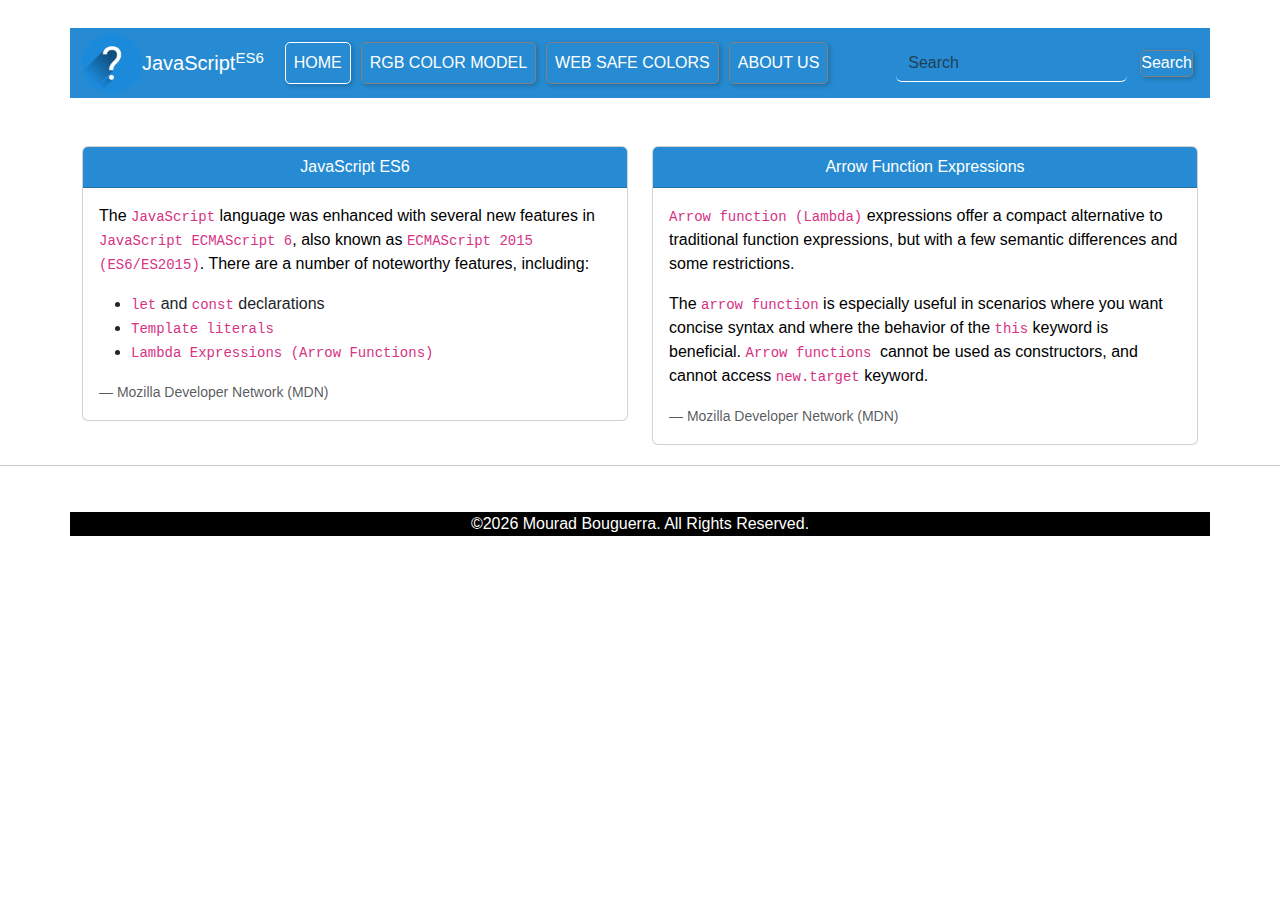
<file: index.html>
<!DOCTYPE html>
<html lang="en">

<head>
    <meta charset="UTF-8">
    <meta name="viewport" content="width=device-width, initial-scale=1.0">
    <title>Home Page</title>
</head>

<body>

    <!-- Main Content -->
    <div class="container">
        <div class="row">
            <div class="col-12 col-md-6 order-1">
                <div class="card d-flex flex-column">
                    <div class="card-header text-center">
                        JavaScript ES6
                    </div>
                    <div class="card-body flex-grow-1">
                        <p class="card-text">The <code>JavaScript</code> language was enhanced with several new features
                            in
                            <code>JavaScript ECMAScript 6</code>, also known as
                            <code>ECMAScript 2015 (ES6/ES2015)</code>. There are a number of noteworthy
                            features, including:
                        </p>
                        <ul>
                            <li><code>let</code> and <code>const</code> declarations</li>
                            <li><code>Template literals</code></li>
                            <li><code>Lambda Expressions (Arrow Functions)</code></li>
                        </ul>
                        <p class="card-text"><small class="text-muted">— Mozilla Developer Network (MDN)</small></p>
                    </div>
                </div>
            </div>
            <div class="col-12 col-md-6 order-2">
                <div class="card d-flex flex-column">
                    <div class="card-header text-center">
                        Arrow Function Expressions
                    </div>
                    <div class="card-body flex-grow-1">
                        <p class="card-text"><code>Arrow function (Lambda)</code> expressions offer a compact
                            alternative to traditional
                            function expressions, but with a few semantic differences and some restrictions.</p>
                        <p class="card-text">The <code>arrow function</code> is especially useful in scenarios where you
                            want concise
                            syntax and where the behavior of the <code>this</code> keyword is beneficial. <code>
                                Arrow
                                functions
                            </code> cannot be used as constructors, and cannot access <code>new.target</code> keyword.
                        </p>
                        <p class="card-text"><small class="text-muted">— Mozilla Developer Network (MDN)</small></p>
                    </div>
                </div>
            </div>
        </div>
    </div>
    <hr>

    <!--Javascript -->
    <script src="https://cdn.jsdelivr.net/npm/bootstrap@5.1.3/dist/js/bootstrap.bundle.min.js"></script>
    <script src="js/shared.js"></script>

</body>

</html>
</file>
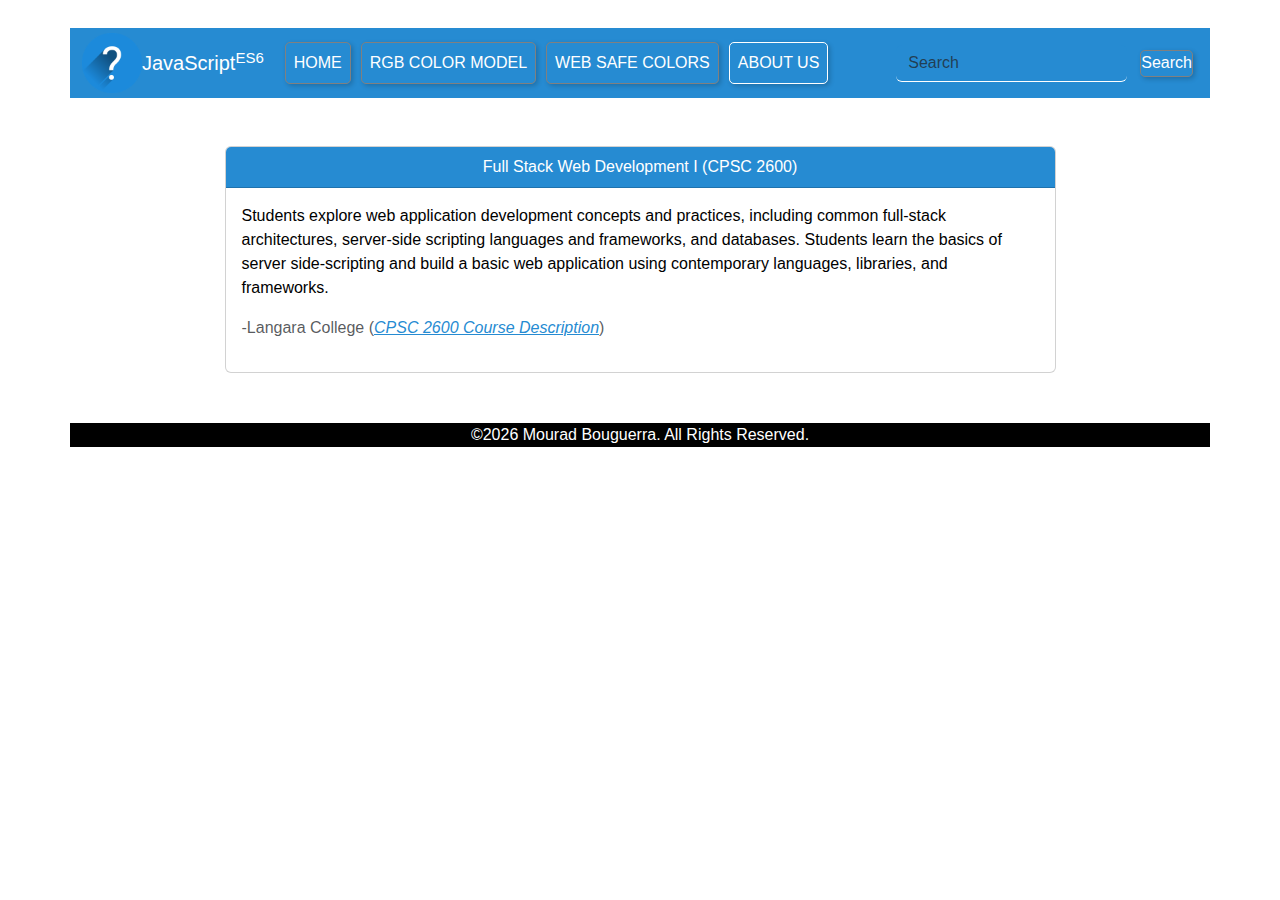
<file: about.html>
<!DOCTYPE html>
<html lang="en">

<head>
    <meta charset="UTF-8">
    <meta name="viewport" content="width=device-width, initial-scale=1.0">
    <title>About</title>
</head>

<body>

    <!-- Main Content -->
    <div class="container">
        <div class="row">
            <div class="col-12 col-md-11 col-lg-9 mx-auto">
                <div class="card">
                    <div class="card-header text-center">
                        Full Stack Web Development I (CPSC 2600)
                    </div>
                    <div class="card-body">
                        <p>Students explore web application development concepts and practices, including common
                            full-stack architectures, server-side scripting languages and frameworks, and databases.
                            Students learn the basics of server side-scripting and build a basic web application using
                            contemporary languages, libraries, and frameworks.</p>
                        <p class="text-muted">-Langara College (<a id="webSafeLink" href="https://langara.ca/programs-and-courses/courses/CPSC/2600.html">CPSC 2600 Course Description</a>)</p>
                    </div>
                </div>
            </div>
        </div>
    </div>
    <!--Javascript -->
    <script src="https://cdn.jsdelivr.net/npm/bootstrap@5.1.3/dist/js/bootstrap.bundle.min.js"></script>
    <script src="js/shared.js"></script>

</body>

</html>
</file>
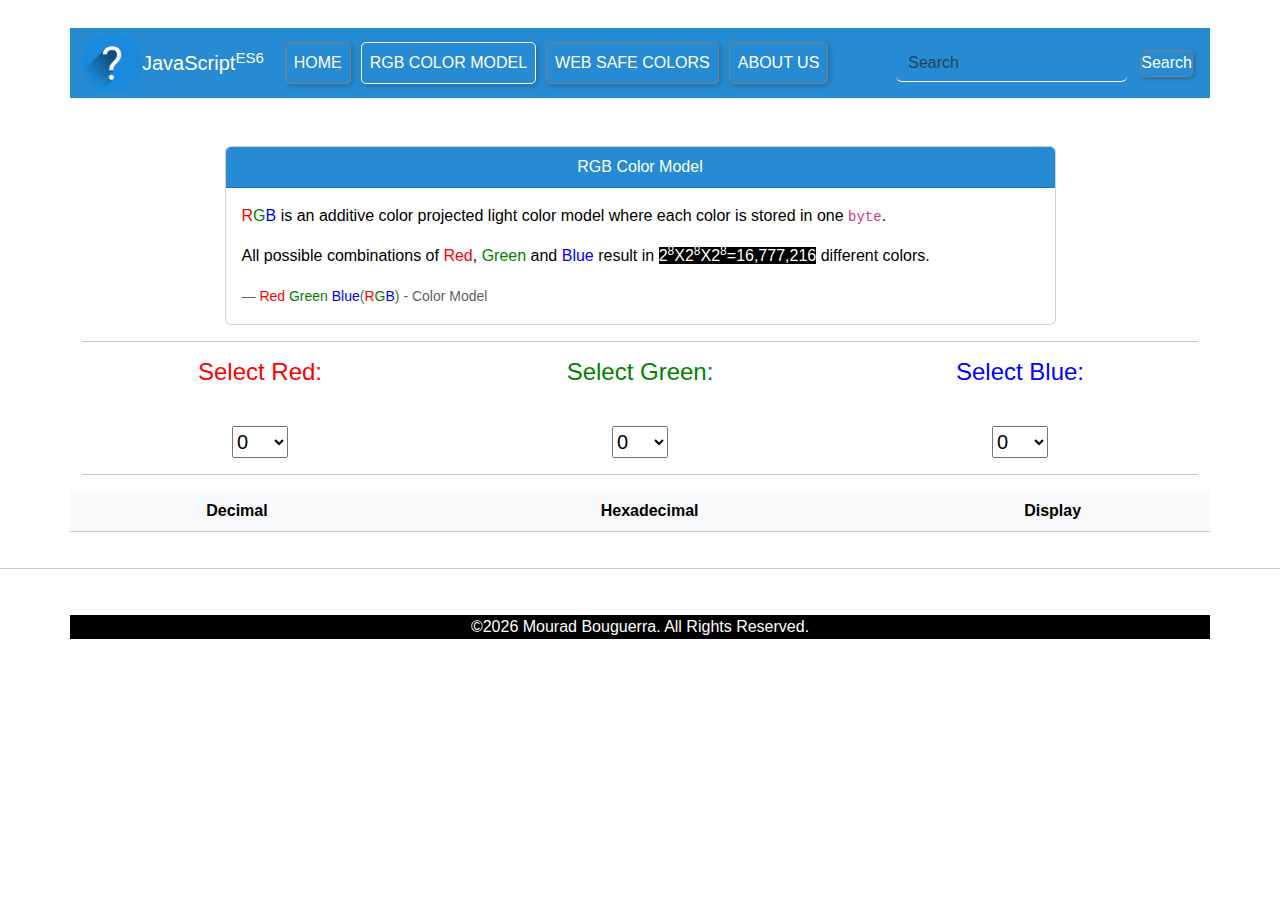
<file: rgb.html>
<!DOCTYPE html>
<html lang="en">

<head>
    <meta charset="UTF-8">
    <meta name="viewport" content="width=device-width, initial-scale=1.0">
    <title>RGB</title>
</head>

<body>

    <!-- Main Content -->
    <div class="container">
        <div class="row">
            <div class="col-12 col-md-11 col-lg-9 mx-auto">
                <div class="card">
                    <div class="card-header text-center">
                        RGB Color Model
                    </div>
                    <div class="card-body">
                        <p><span style="color: red;">R</span><span style="color: green;">G</span><span style="color: blue;">B</span> is an additive color projected light color model where each color is stored in one <code>byte</code>.
                        </p>
                        <p>All possible combinations of <span style="color: red;">Red</span>, <span style="color: green;">Green</span> and <span style="color: blue;">Blue</span> result in <span id="math">2<sup>8</sup>X2<sup>8</sup>X2<sup>8</sup>=16,777,216</span> different colors.</p>
                        <p class="card-text"><small class="text-muted">— <span style="color: red;">Red</span> <span style="color: green;">Green</span> <span style="color: blue;">Blue</span>(<span style="color: red;">R</span><span style="color: green;">G</span><span style="color: blue;">B</span>) - Color Model</small></p>
                    </div>
                </div>
            </div>
        </div>
        <hr>
        <div class="row mb-3">
            <div class="col d-flex flex-column justify-content-between align-items-center" style="height: 100px;">
                <label for="red" class="h4" style="color: red;">Select Red:</label>
                <select name="red" style="font-size: 1.25rem; height: 2rem;">

                </select>
            </div>
            <div class="col d-flex flex-column justify-content-between align-items-center" style="height: 100px;">
                <label for="green" class="h4" style="color: green;">Select Green:</label>
                <select name="green" style="font-size: 1.25rem; height: 2rem;">

                </select>
            </div>
            <div class="col d-flex flex-column justify-content-between align-items-center" style="height: 100px;">
                <label for="blue" class="h4" style="color: blue;">Select Blue:</label>
                <select name="blue" style="font-size: 1.25rem; height: 2rem;">

                </select>
            </div>
        </div>
        <hr>
        <div class="row mb-3">
            <table class="table table-light text-center" id="output">
                <thead class="text-black">
                    <tr>
                        <th>Decimal</th>
                        <th>Hexadecimal</th>
                        <th>Display</th>
                    </tr>
                </thead>
            </table>
        </div>
    </div>
    <hr>

    <!--Javascript -->
    <script src="https://cdn.jsdelivr.net/npm/bootstrap@5.1.3/dist/js/bootstrap.bundle.min.js"></script>
    <script src="js/shared.js"></script>
    <script src="js/rgb.js"></script>
    
    

</body>

</html>
</file>
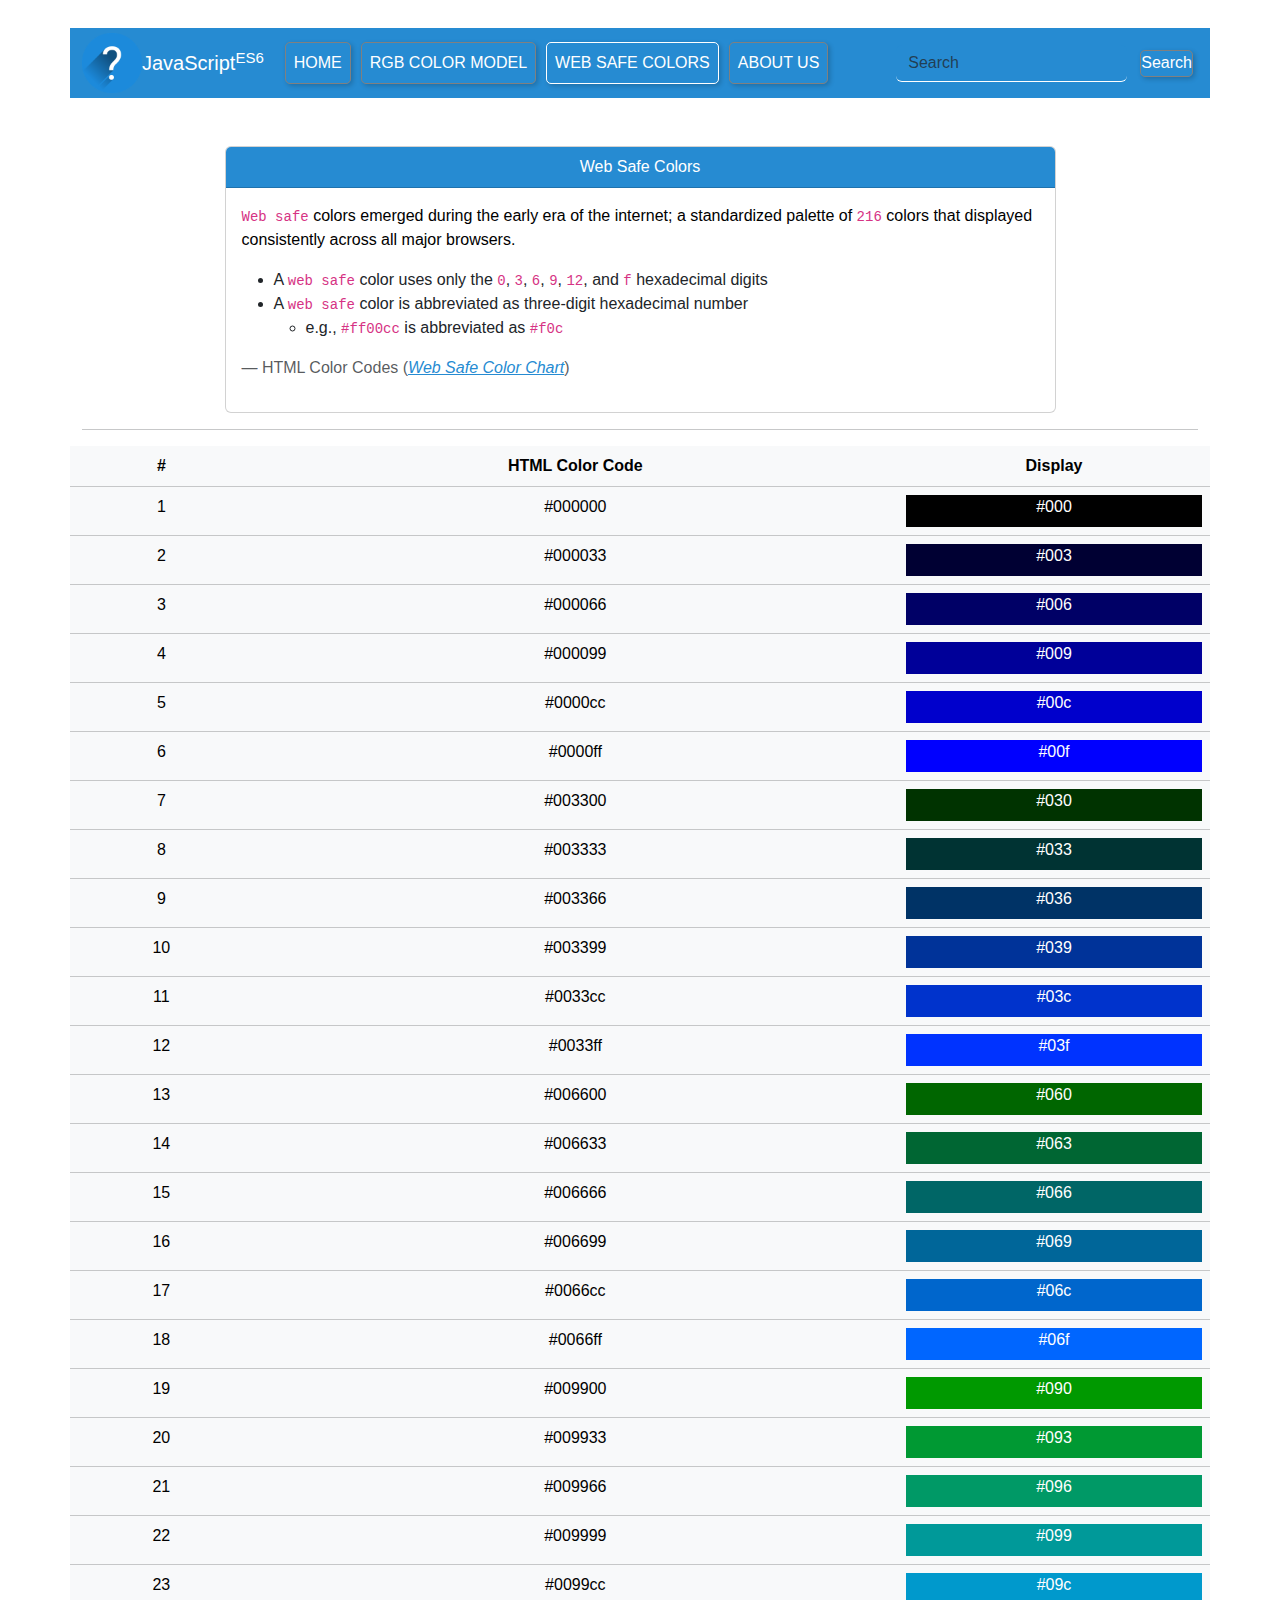
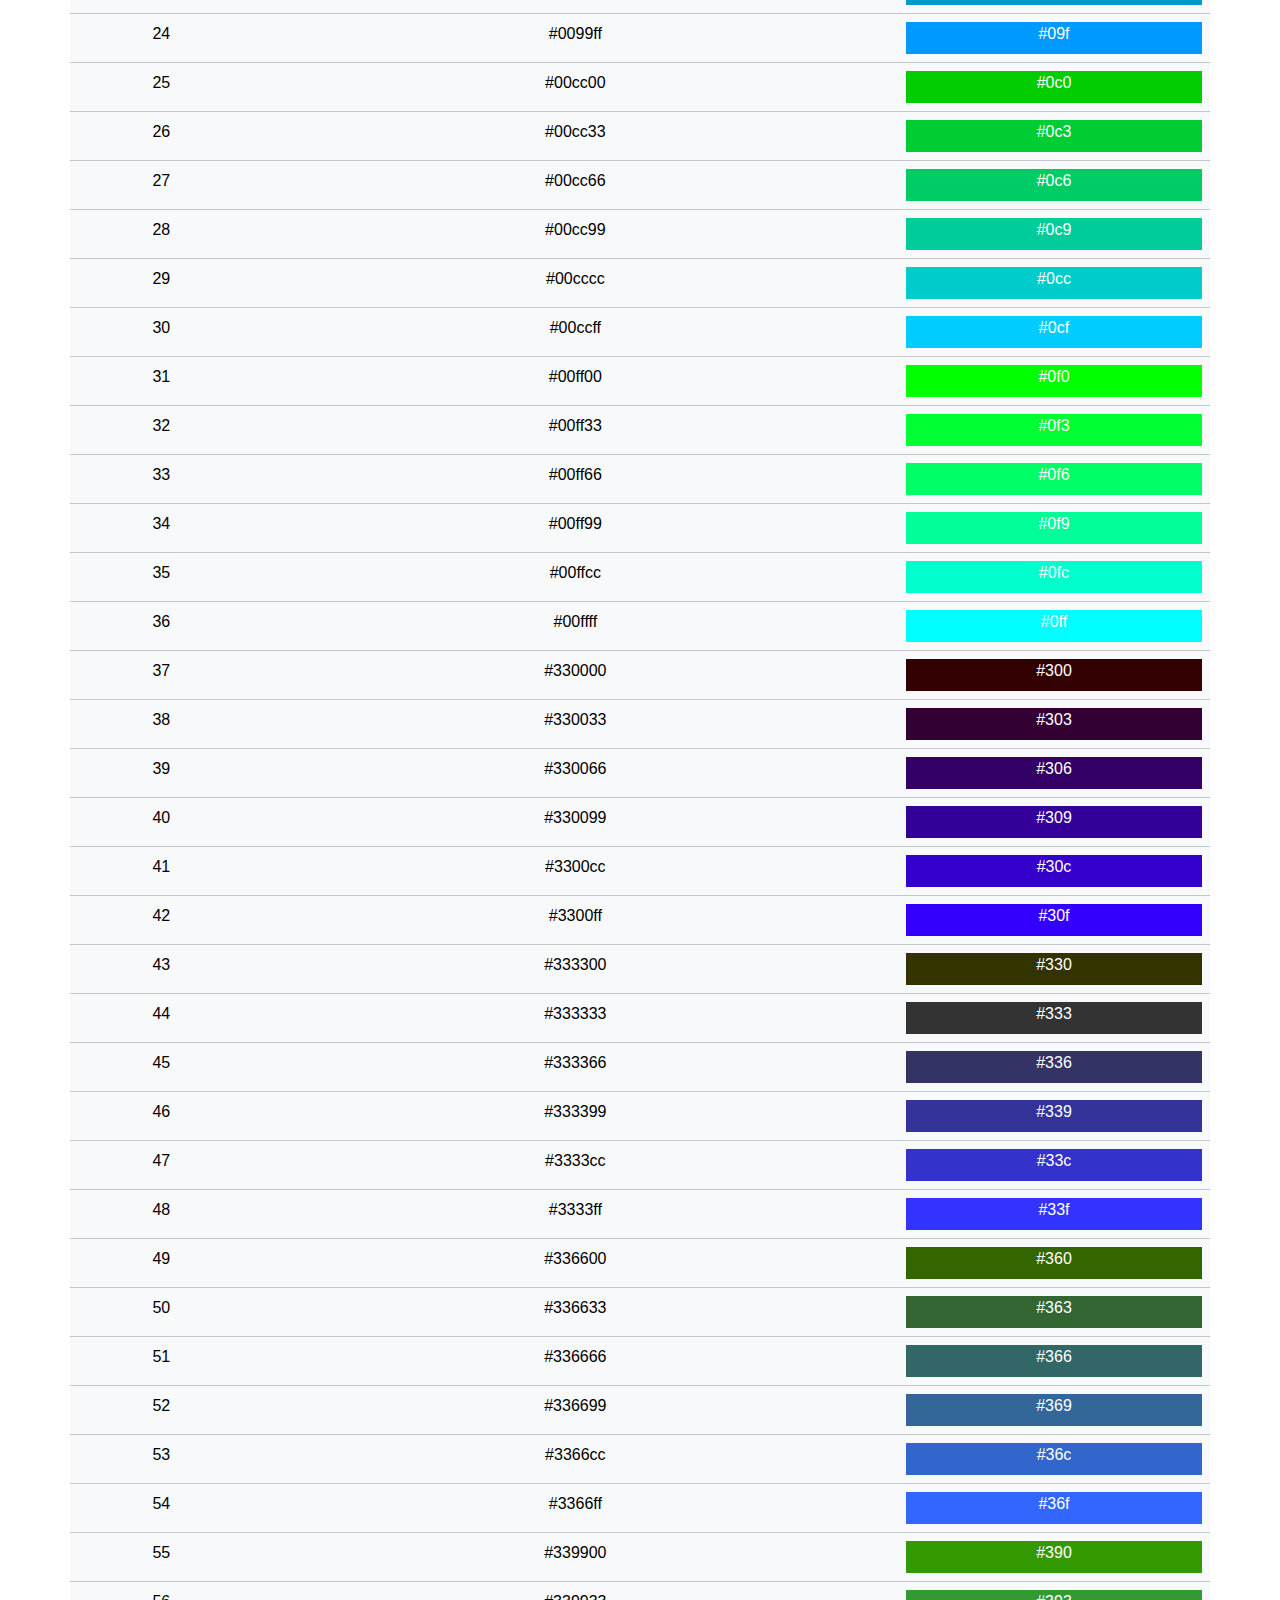
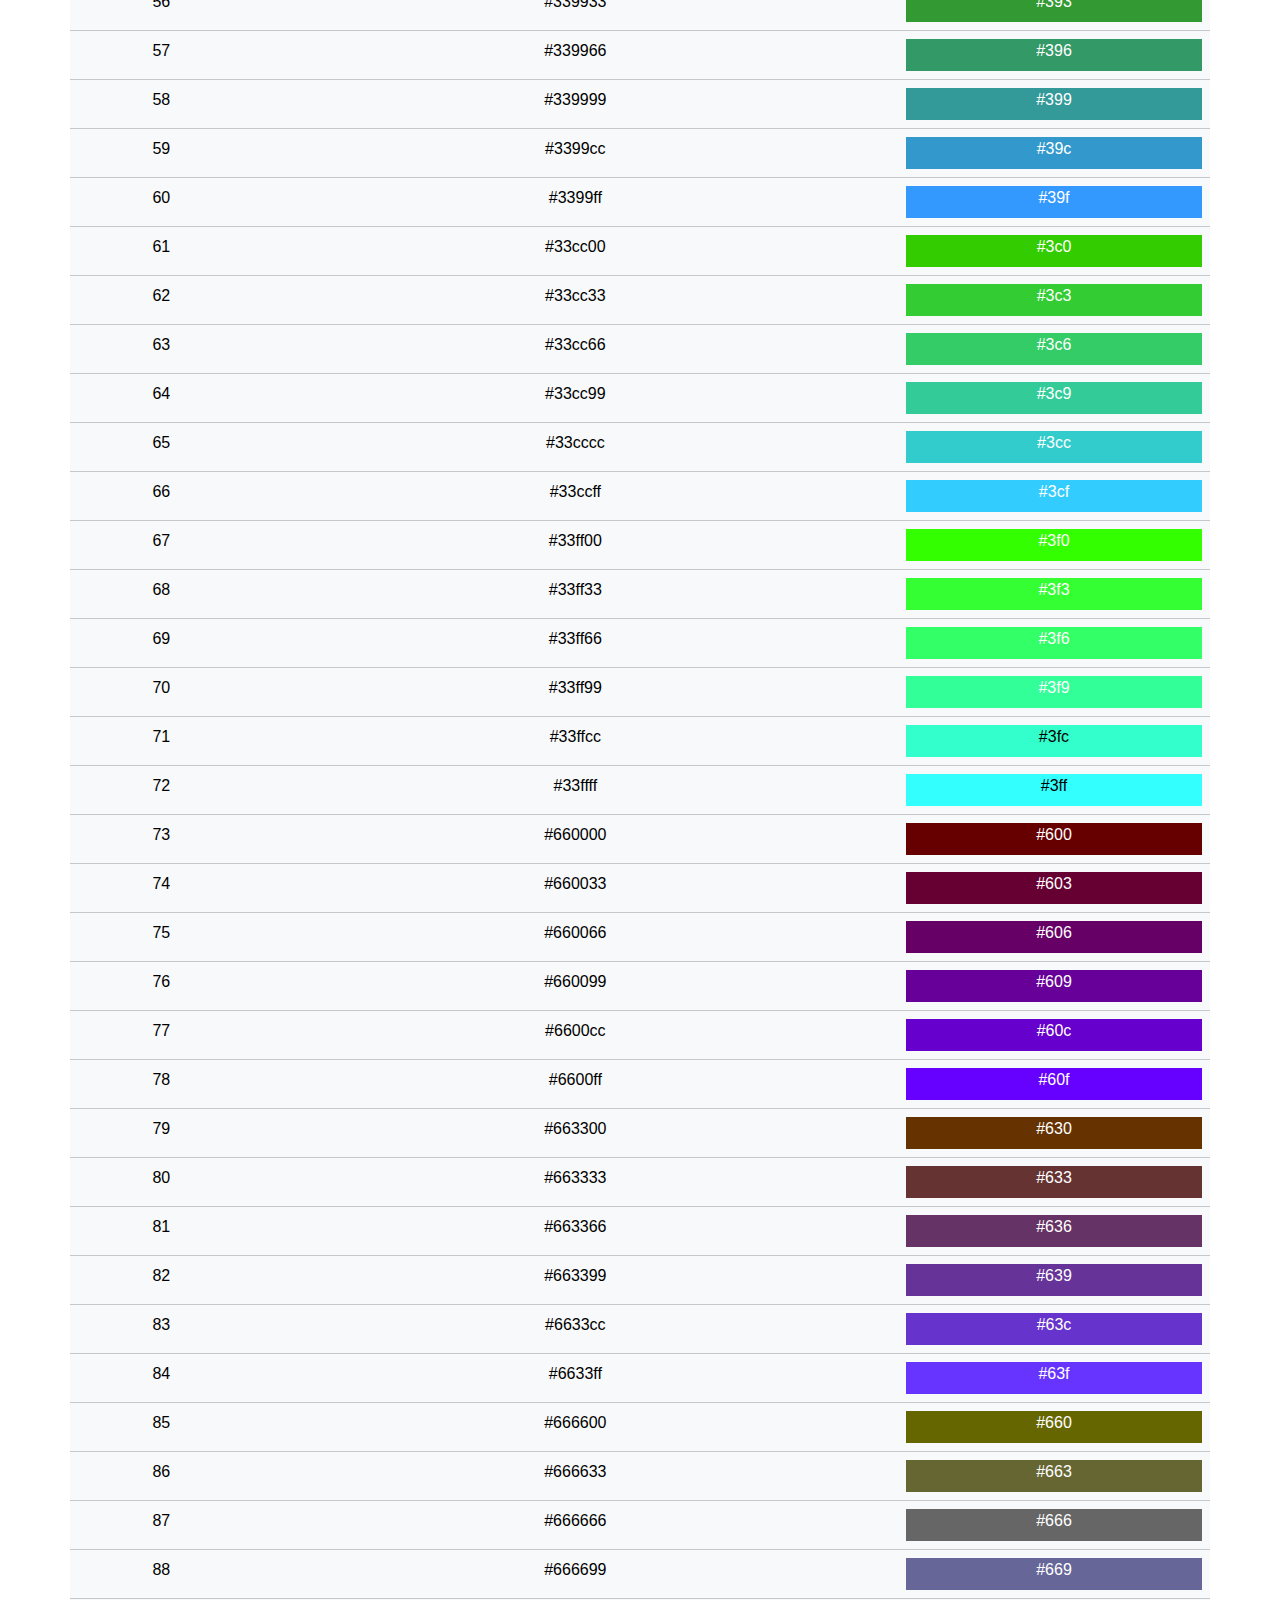
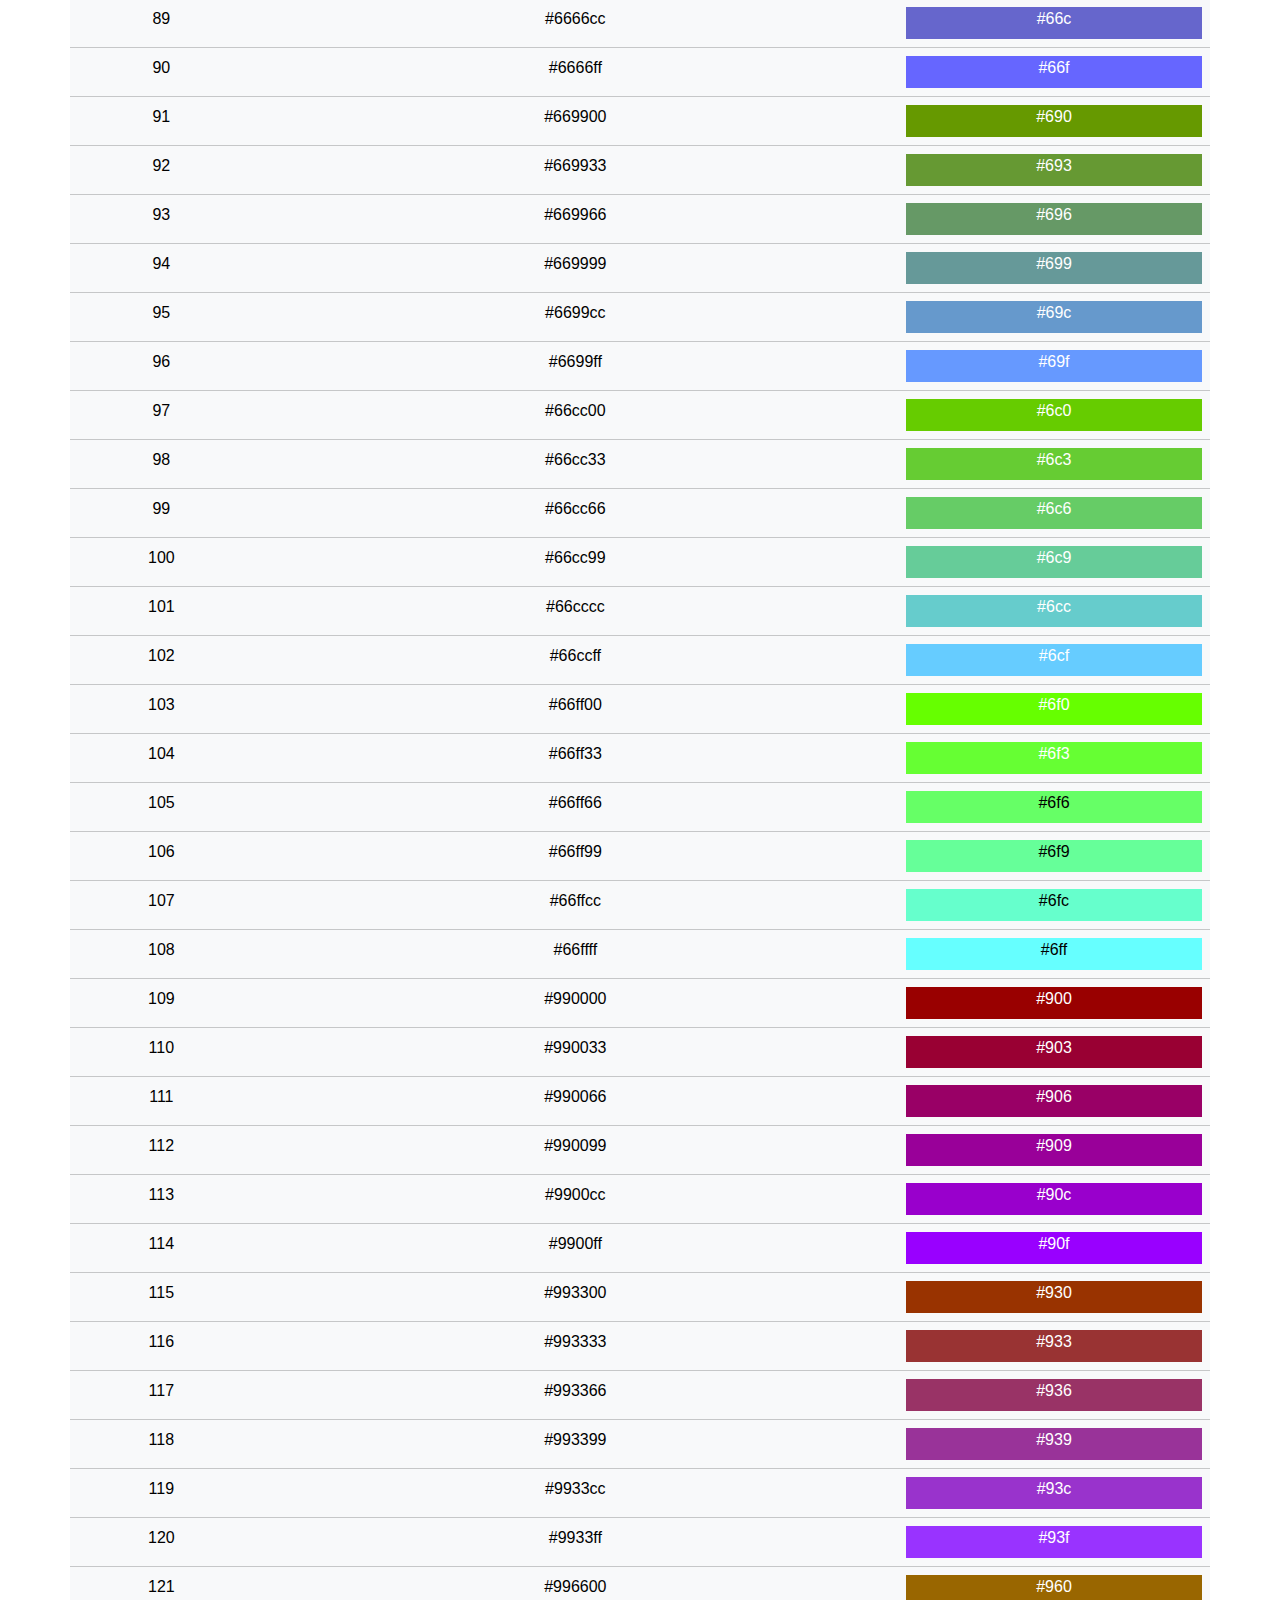
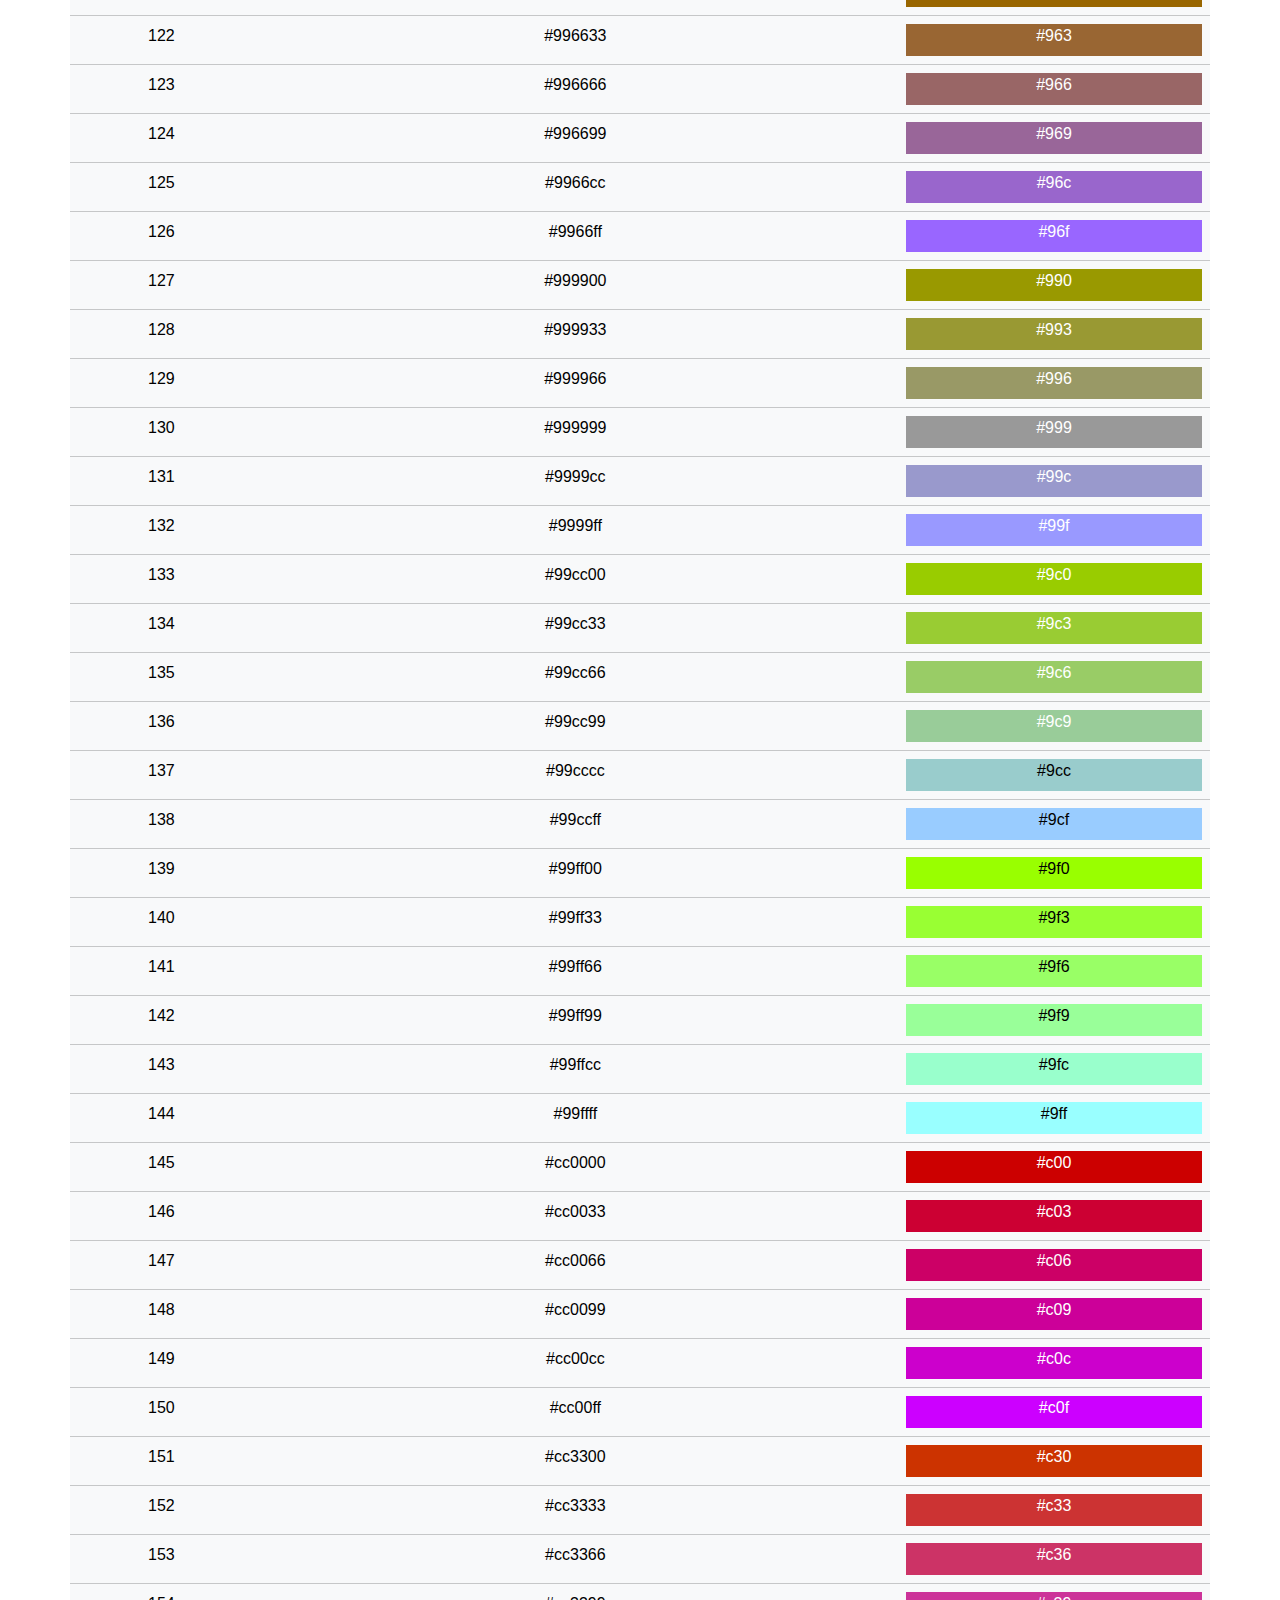
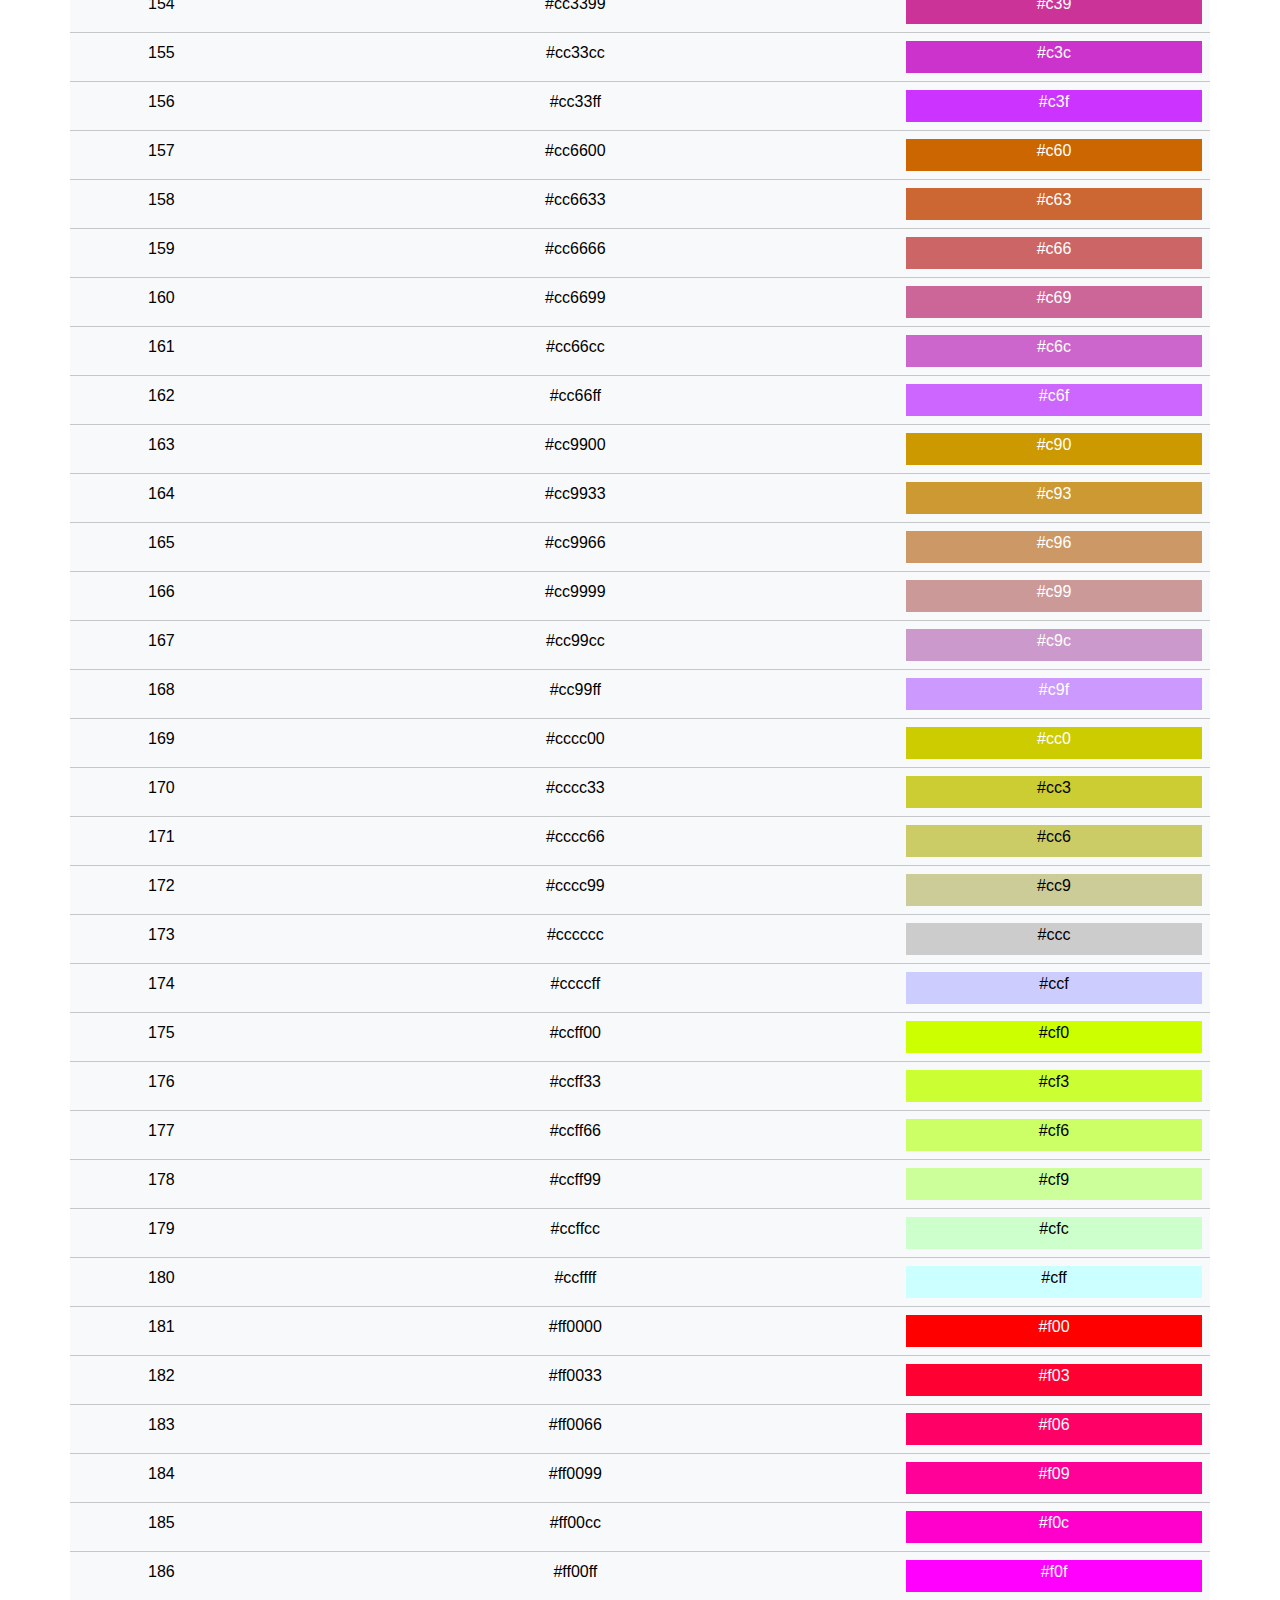
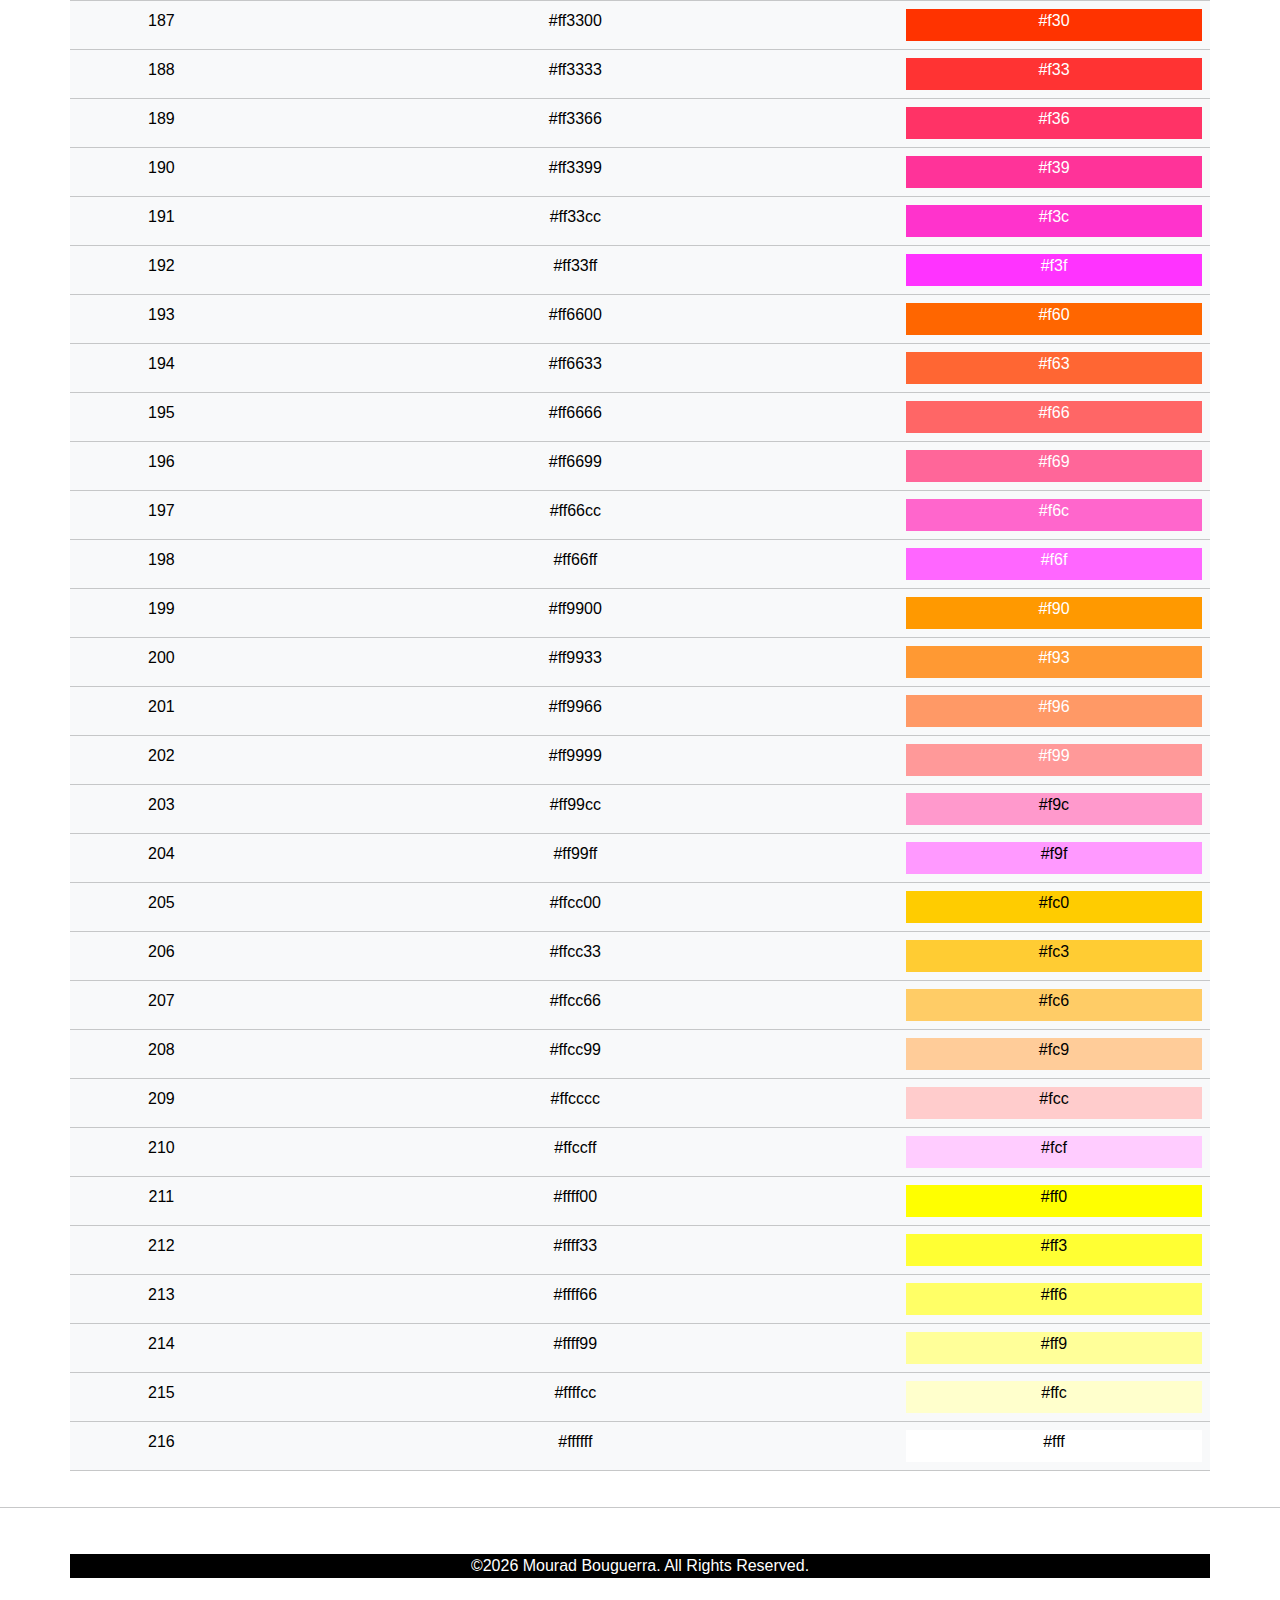
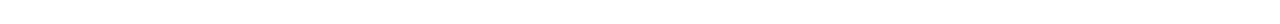
<file: web-safe-colors.html>
<!DOCTYPE html>
<html lang="en">

<head>
    <meta charset="UTF-8">
    <meta name="viewport" content="width=device-width, initial-scale=1.0">
    <title>Web Safe Colors</title>
</head>

<body>

    <!-- Main Content -->
    <div class="container">
        <div class="row">
            <div class="col-12 col-md-11 col-lg-9 mx-auto">
                <div class="card">
                    <div class="card-header text-center">
                        Web Safe Colors
                    </div>
                    <div class="card-body">
                        <p><code>Web safe</code> colors emerged during the early era of the internet; a standardized palette of <code>216</code>
                            colors that displayed consistently across all major browsers.</p>
                        <ul>
                            <li>A <code>web safe</code> color uses only the <code>0</code>, <code>3</code>, <code>6</code>, <code>9</code>, <code>12</code>, and <code>f</code> hexadecimal digits</li>
                            <li>A <code>web safe</code> color is abbreviated as three-digit hexadecimal number
                                <ul>
                                    <li>e.g., <code>#ff00cc</code> is abbreviated as <code>#f0c</code></li>
                                </ul>
                            </li>
                        </ul>
                        <p class="text-muted">— HTML Color Codes (<a id="webSafeLink" href="https://htmlcolorcodes.com/color-chart/web-safe-color-chart/">Web Safe Color Chart</a>)</p>
                    </div>
                </div>
            </div>
        </div>
        <hr>
        <div class="row mb-3">
            <table class="table text-center table-light" id="output">
                <thead class="text-black">
                    <tr>
                        <th>#</th>
                        <th>HTML Color Code</th>
                        <th>Display</th>
                    </tr>
                </thead>
            </table>
        </div>
    </div>
    <hr>

    <!--Javascript -->
    <script src="https://cdn.jsdelivr.net/npm/bootstrap@5.1.3/dist/js/bootstrap.bundle.min.js"></script>
    <script src="js/shared.js"></script>
    <script src="js/web-safe-colors.js"></script>
    
    

</body>

</html>
</file>
